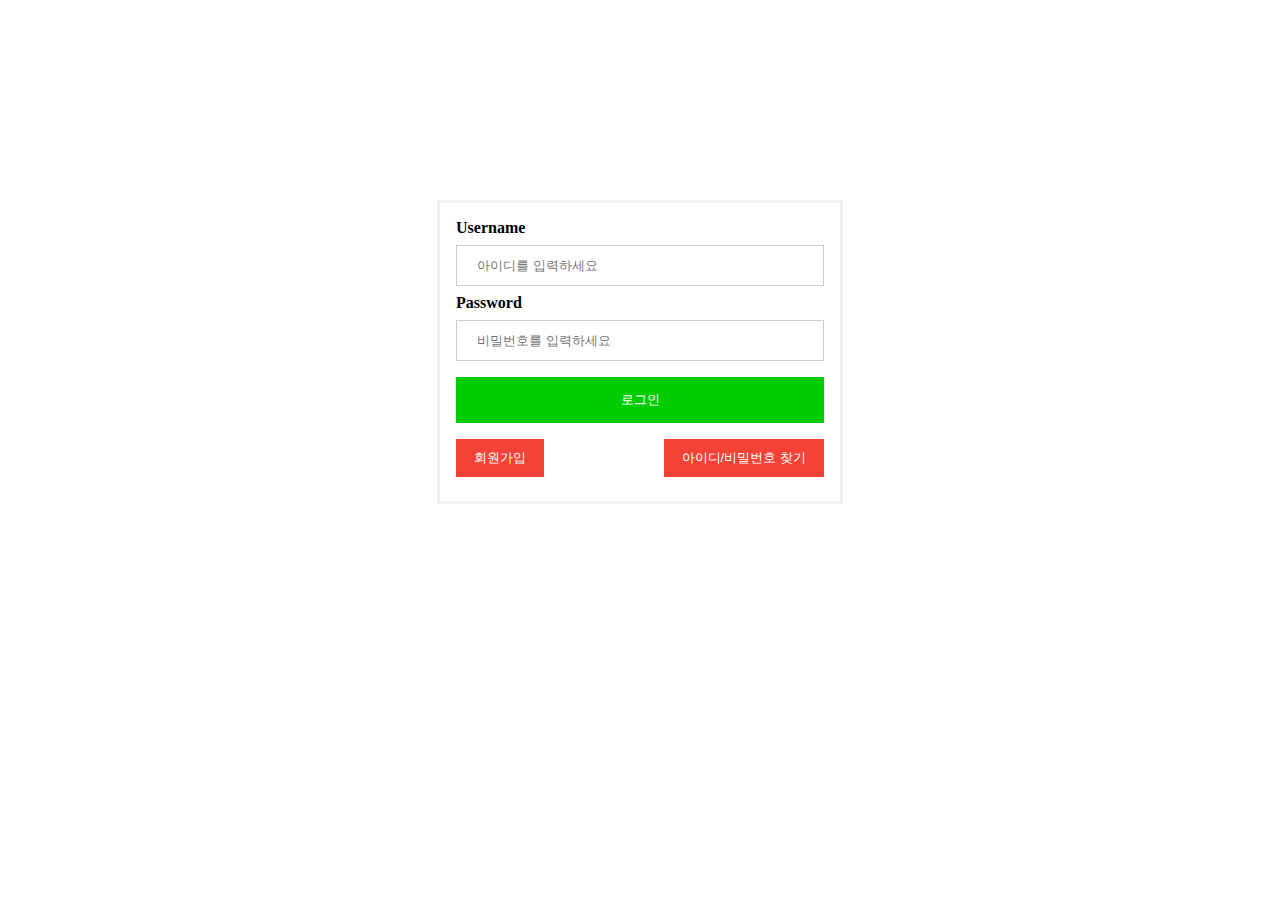
<file: Ex/WebContent/index.html>
<!DOCTYPE html>
<html>
<head>
<meta charset="UTF-8">
<title>Insert title here</title>
<link rel="stylesheet" href="CSS/index.css?ver=4">
</head>
<style>
</style>
<body>
	<form>
		<div class="container">
			<label for="uname"><b>Username</b></label>
			<input type="text" placeholder="아이디를 입력하세요" name="id" required>
			<label for="psw"><b>Password</b></label>
			<input type="password" placeholder="비밀번호를 입력하세요" name="pw" required>
			<button type="submit">로그인</button>
			<button type="button" class="joinBtn" onclick="location.href='join.jsp'">회원가입</button>
			<button type="button" class="id_pw">아이디/비밀번호 찾기</button>
		</div>
	</form>
</body>
</html>
</file>
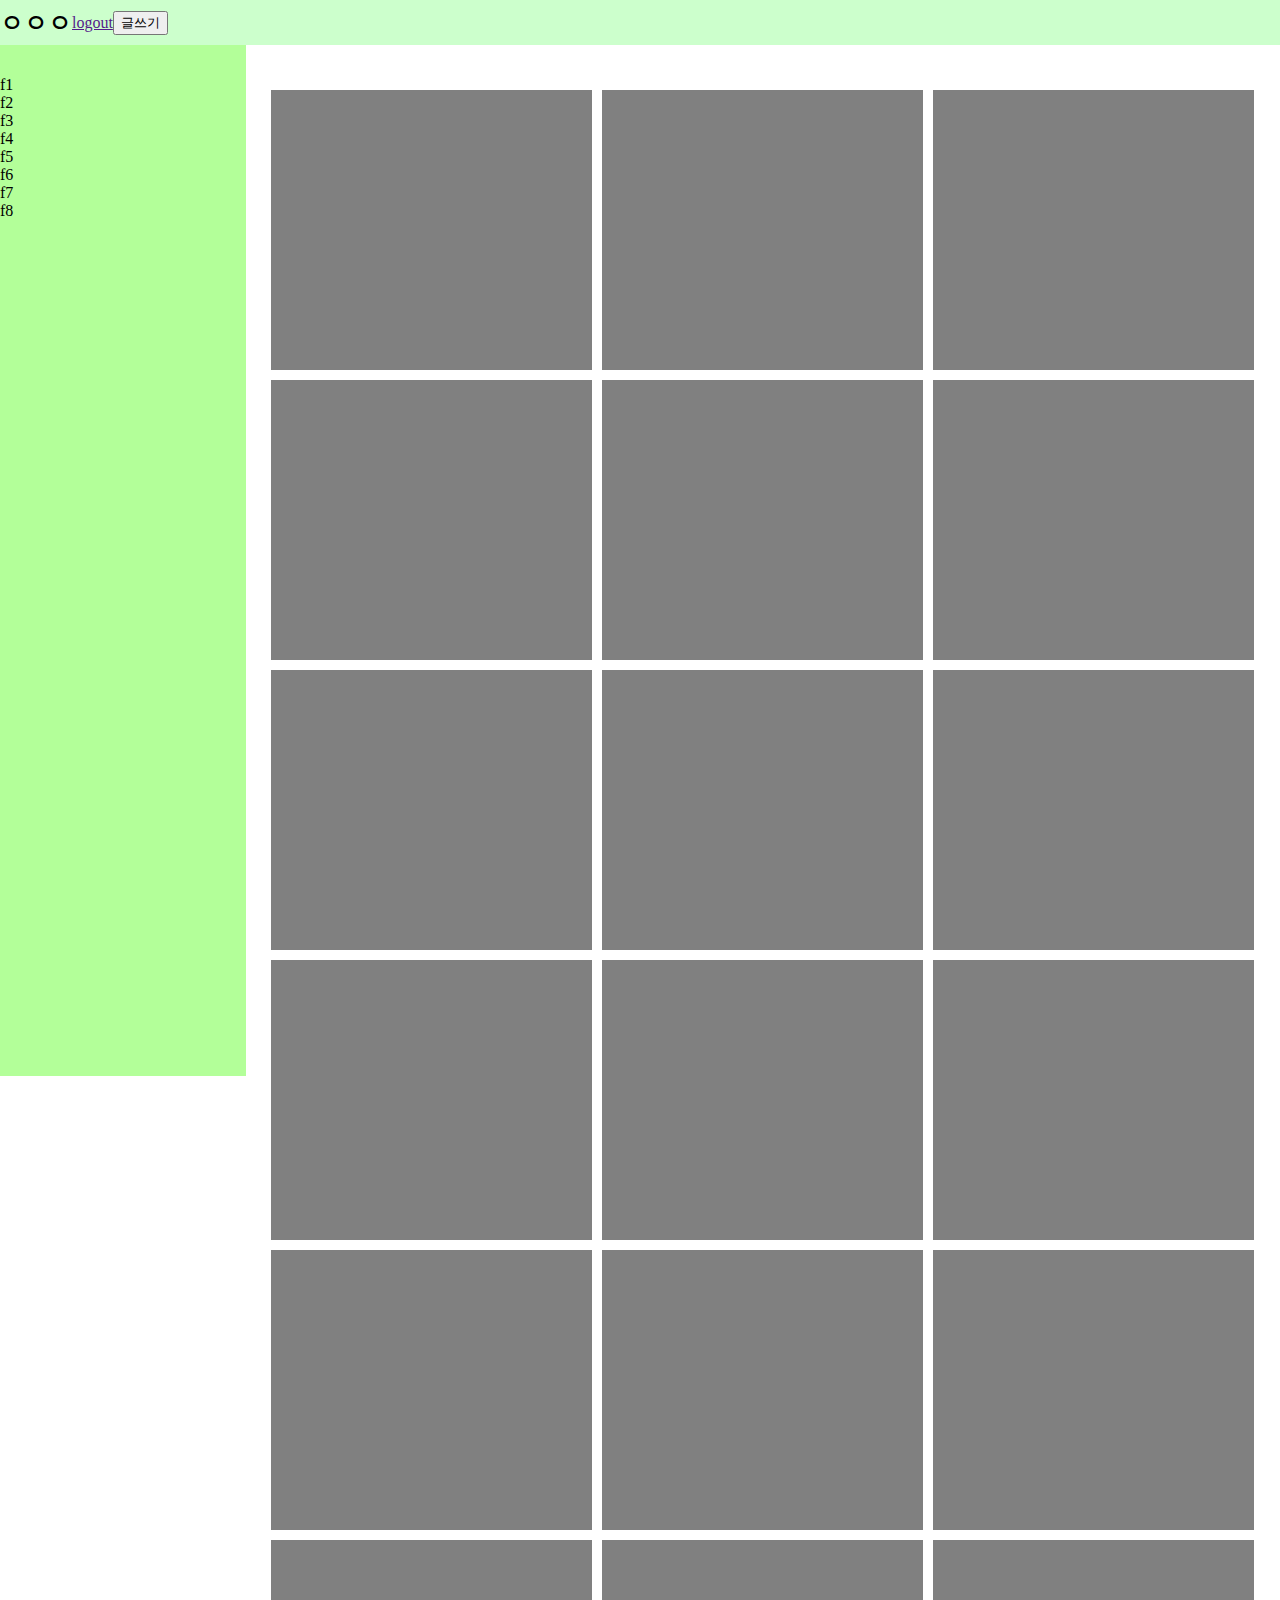
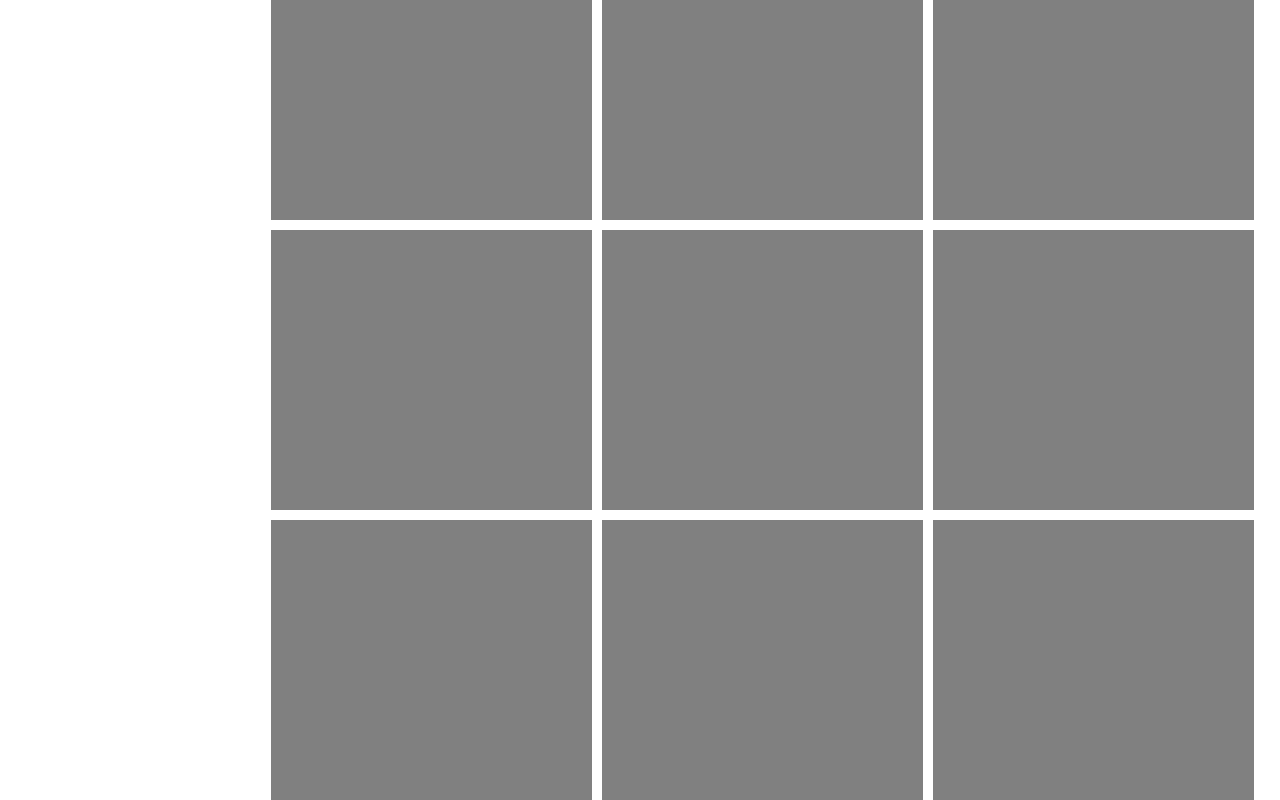
<file: Ex/WebContent/content.html>
<!DOCTYPE html>
<html>
<head>
<meta charset="UTF-8">
<title>Insert title here</title>
<style type="text/css">
body{
	margin: 0px;
	padding: 0px;
}
#wrapper{
	width: 100%;
	height: 1000px;
	margin-top: 2%;
}

#header{
	background-color: #ccffcc;
	top: 0px;
	height: 5%;
	width: 100%;
	position: fixed;
	align-items: center;
	display: flex;
	z-index: 2;
}
#center{
	height: 100%;	
	width: 100%;
	display: flex;
}
#nav{
	background-color: #b3ff99;
	padding-top: 50px;
	width: 20%;
	height: 100%;
	display: flex;
	flex-direction: column;
}

#content{
	width: 80%;
	height: 100%;
	display: grid;
	padding: 5% 2% 0 2%;
	grid-template-columns: repeat(3, 1fr);
	grid-auto-rows: 280px;
	grid-gap: 10px;
}

.item{
	background-color: grey;
	z-index: 1;
}
.friend{
	
}

</style>
</head>
<body>
	<div id=header>
		<h2>ㅇㅇㅇ</h2>
		<a href="">logout</a>
		<button>글쓰기</button>
	</div>
	<div id="wrapper">
		<div id=center>
			<div id="nav">
				<div class="friend">f1</div>
				<div class="friend">f2</div>
				<div class="friend">f3</div>
				<div class="friend">f4</div>
				<div class="friend">f5</div>
				<div class="friend">f6</div>
				<div class="friend">f7</div>
				<div class="friend">f8</div>
			</div>
			<div id="content">
				<div class="item"></div>
				<div class="item"></div>
				<div class="item"></div>
				<div class="item"></div>
				<div class="item"></div>
				<div class="item"></div>
				<div class="item"></div>
				<div class="item"></div>
				<div class="item"></div>
				<div class="item"></div>
				<div class="item"></div>
				<div class="item"></div>
				<div class="item"></div>
				<div class="item"></div>				
				<div class="item"></div>				
				<div class="item"></div>				
				<div class="item"></div>				
				<div class="item"></div>				
				<div class="item"></div>				
				<div class="item"></div>				
				<div class="item"></div>				
				<div class="item"></div>				
				<div class="item"></div>				
				<div class="item"></div>				
			</div>
		</div>
	</div>
</body>
</html>
</file>
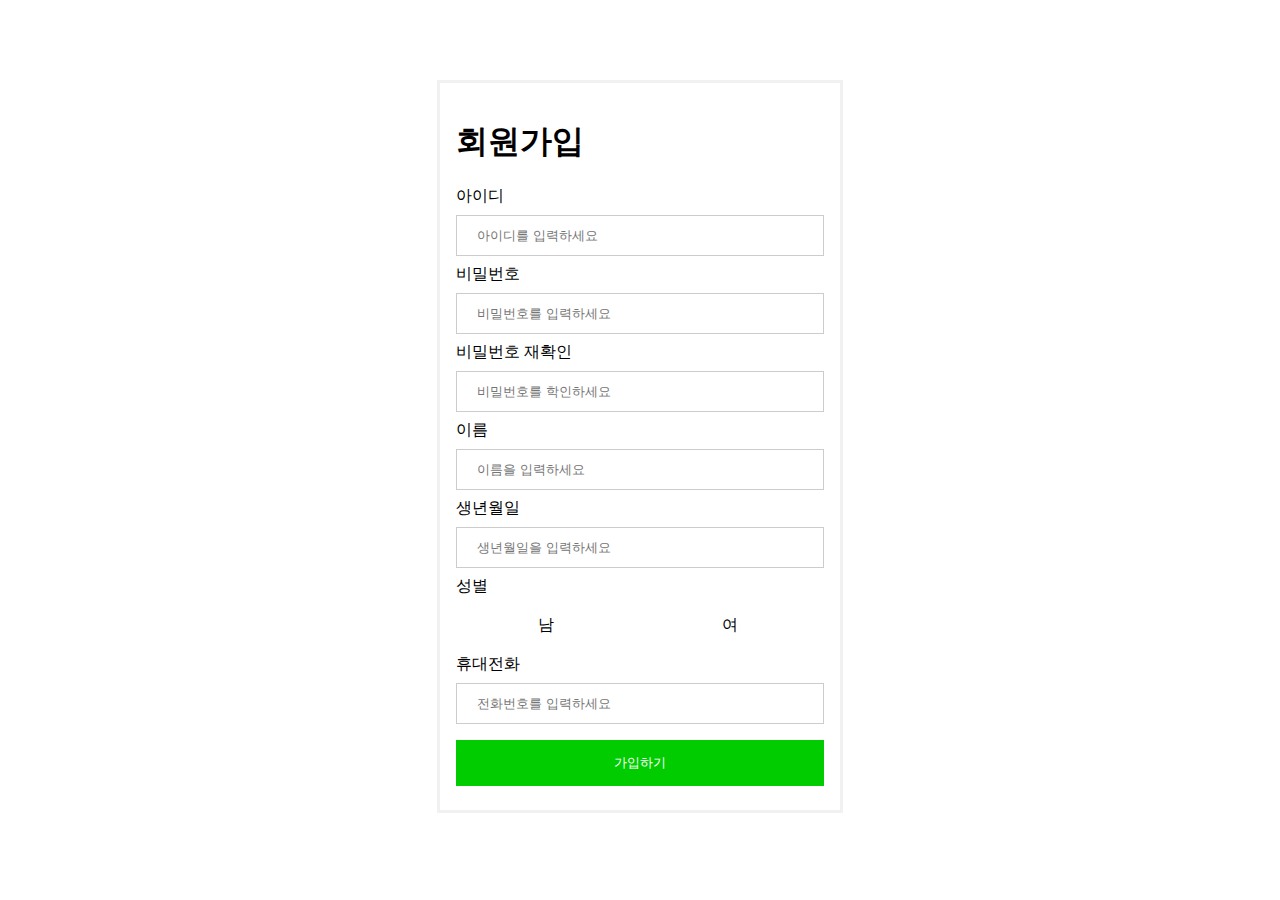
<file: Ex/WebContent/join.html>
<!DOCTYPE html>
<html>
<head>
<meta charset="UTF-8">
<title>Insert title here</title>
</head>
<style>
form {
	border: 3px solid #f1f1f1;
}

input[type=text], input[type=password] {
	width: 100%;
	padding: 12px 20px;
	margin: 8px 0;
	display: inline-block;
	border: 1px solid #ccc;
	box-sizing: border-box;
}

button {
	background-color: #00cc00;
	color: white;
	padding: 14px 20px;
	margin: 8px 0;
	border: none;
	cursor: pointer;
	width: 100%;
}

button:hover {
	opacity: 0.8;
}

.joinBtn {
	width: auto;
	padding: 10px 18px;
	background-color: #f44336;
}

.id_pw {
	width: auto;
	padding: 10px 18px;
	background-color: #f44336;
	float: right;
}

input[type=radio]{
	display: none;
	margin: 10px;
}

input[type=radio]label{
	display: inline-block;
	margin: -2px;
	padding: 8px 19px;
	background-color: #f5f5f5;
	border: 1px solid #ccc;
	font-size: 13px !important;
	width: 110px;
	text-align: center;	
}

input[type=radio]:radio + label{
	background-image: none;
	background-color: #3598dc;
	color: #fff;
}

.container {
	padding: 16px;
}

form {
	width: 400px;
	margin: 80px auto 0px auto;
}
.gen{
	cursor: pointer;
	padding: 5px 22.3%;
}
</style>
<body>
	<form action="insert.do">
		<div class="container">
			<h1>회원가입</h1>
			<label for="id">아이디</label>
			<input type="text" name="id" id="id" placeholder="아이디를 입력하세요" required><br>
			<label for="pwd">비밀번호</label>
			<input type="password" name="pwd" id="pwd" placeholder="비밀번호를 입력하세요" required><br>
			<label for="pwd2">비밀번호 재확인</label>
			<input type="password" name="pw2" id="pwd2" placeholder="비밀번호를 학인하세요" required><br>
			<label for="name">이름</label>
			<input type="text" name="name" id="name" placeholder="이름을 입력하세요" required><br>
			<label for="bday">생년월일</label>
			<input type="text" name="birth" id="birth" placeholder="생년월일을 입력하세요" required><br>
			<div>성별</div><br>
			<div>
				<label class="gen" for="man">남</label>
				<label class="gen" for="woman">여</label>
			</div>
			<input type="radio" name="gender" value="남" id="man" required>
			<input type="radio" name="gender" value="여" id="woman" required><br>
			<label for="phone">휴대전화</label>
			<input type="text" name="phone" id="phone" placeholder="전화번호를 입력하세요" required><br>
			<button type="submit">가입하기</button>
		</div>
	</form>
</body>
<script type="text/javascript">
var gen = document.getElementsByClassName("gen");
gen[0].onclick = function(){
	var r1 = document.getElementById("woman");
	if(r1.checked == true){
		gen[1].style.border = "none";
	}
	this.style.border = "1px solid #00cc00";
}

gen[1].onclick = function(){
	var r0 = document.getElementById("man");
	if(r0.checked == true){
		gen[0].style.border = "none";
	}
	this.style.border = "1px solid #00cc00";
}
</script>
</html>
</file>
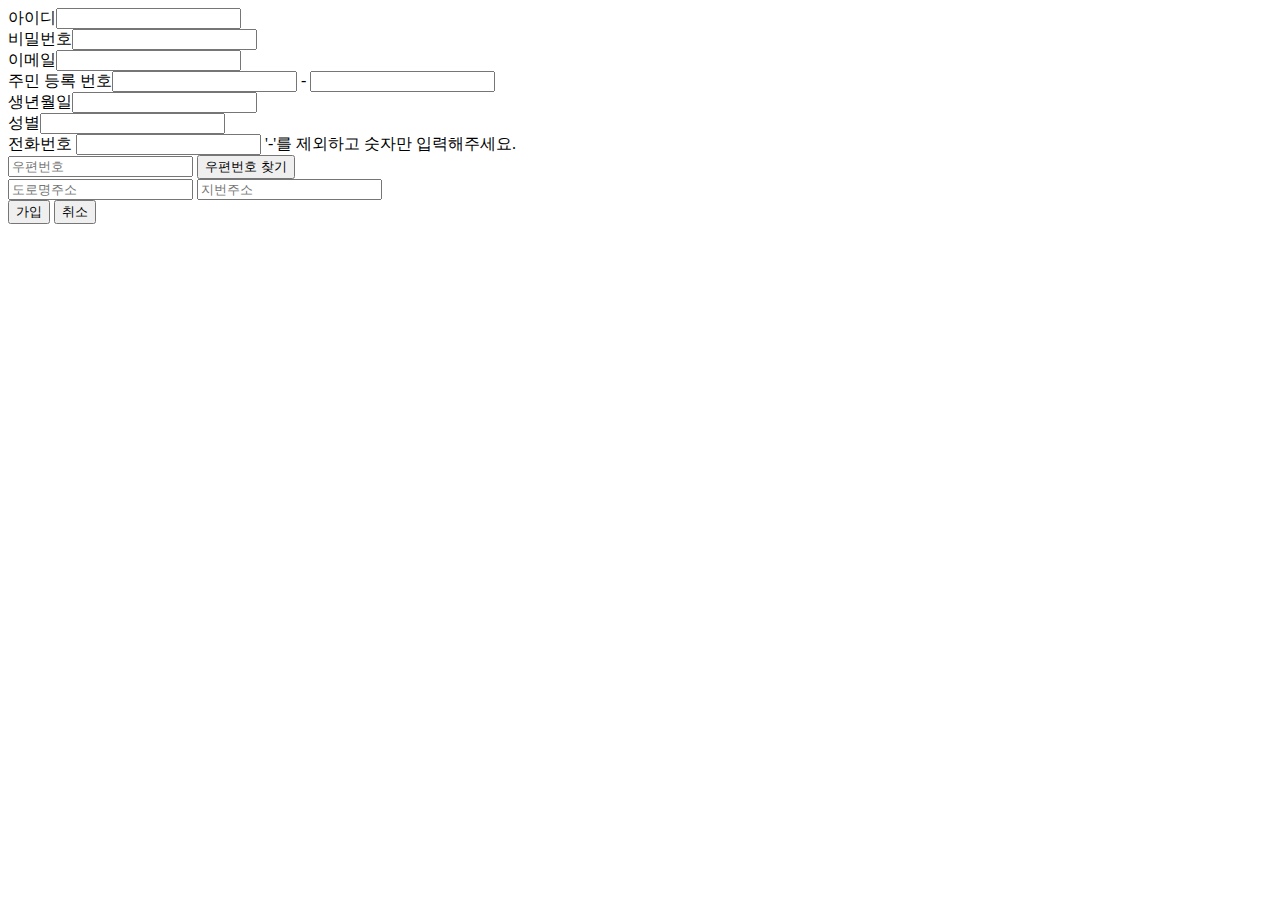
<file: Ex/WebContent/work01.html>
<!DOCTYPE html>
<html>
<head>
<meta charset="UTF-8">
<title>Insert title here</title>
</head>

<body>
	<label for="id">아이디<input type="text" id="id" onkeyup="chkId()"></label>
	<span id="idchk"></span><br>
	<label for="pwd">비밀번호<input type="password" id="pwd" onkeyup="chkPwd()"></label>
	<span id="pwdchk"></span><br>
	<label for="mail">이메일<input type="text" id="mail" onkeyup="chkMail()"></label>
	<span id="mailchk"></span><br>

	<label for="num">주민 등록 번호<input type="text" id="num" onkeyup="chkNum()" maxlength="6">
	-
	<input type="password" id="numpw" onkeyup="chkNum()" maxlength="7"></label>
	<span id="numchk"></span><br>

	<label for="bday">생년월일<input type="text" id="bday"></label><br>
	
	<label for="gender">성별<input type="text" id="gender"></label><br>
	
	<label for="phone">전화번호 <input type="text" id="phone" onkeyup="chkPhone()"></label>
	<span id="phonechk">'-'를 제외하고 숫자만 입력해주세요.</span><br>
	
	<input type="text" id="sample4_postcode" placeholder="우편번호">
	<input type="button" onclick="sample4_execDaumPostcode()" value="우편번호 찾기"><br>
	<input type="text" id="sample4_roadAddress" placeholder="도로명주소">
	<input type="text" id="sample4_jibunAddress" placeholder="지번주소">
	<span id="guide" style="color:#999"></span>
	<br>
	<input type="button" value="가입" onclick="chkAll()">
	<input type="button" value="취소" onclick="cancel()">

	<div id="result"></div>
</body>
<script>
function chkAll(){
	if(!chkId()){
		alert("ID를 확인해주세요!");
		document.getElementById("id").focus();
		return;
	}
	if(!chkPwd()){
		alert("비밀번호를 확인해주세요!");
		document.getElementById("pwd").focus();
		return;
	}
	if(!chkMail()){
		alert("이메일을 확인해주세요!");
		document.getElementById("mail").focus();
		return;
	}
	if(!chkNum()){
		alert("주민 등록 번호를 확인해주세요!");
		document.getElementById("num").focus();
		return;
	}
	if(!chkPhone()){
		alert("전화 번호를 확인해주세요!");
		document.getElementById("phone").focus();
		return;
	}
}
function chkId(){
	var idchk = document.getElementById("idchk");
	var inId = document.getElementById("id").value;
	
	if (inId.length<5) {
		idchk.innerHTML = "아이디는 5자 이상입니다.";
		idchk.style.color ="red";
		return false;
	}else{
		idchk.innerHTML = "O";
		idchk.style.color ="green";
		return true;
	}
 	var length = inId.length;

	for(var i=0;i<length;i++){
		if((inId.charAt(i)>="0"&&inId.charAt(i)<="9")||(inId.charAt(i)>="a"&&inId.charAt(i)<="z")){
		}else{
			idchk.innerHTML ="아이디는 영문자와 숫자로 이루어져야 합니다.";
			return false;
		}
	} 
	
}
function chkPwd(){
	var pwdchk = document.getElementById("pwdchk");
	var inPwd = document.getElementById("pwd").value;	
	if (inPwd.length<4) {
		pwdchk.innerHTML = "비밀번호는 4자 이상입니다.";
		pwdchk.style.color ="red";
		return false;
	}else{
		pwdchk.innerHTML = "O";
		pwdchk.style.color ="green";
		return true;
	}	
}
function chkMail(){
	var mailchk = document.getElementById("mailchk");
	var inMail = document.getElementById("mail").value;	
	var length = inMail.length;
	var regExp1 = /@/g;
	var regExp2 = /\./g;
	if(regExp1.test(inMail)&&regExp2.test(inMail)){
		mailchk.innerHTML ="O";
		mailchk.style.color ="green";
		return true;
	}else{
		mailchk.innerHTML ="이메일 양식에 맞지 않습니다.";
		mailchk.style.color ="red";
		return false;
	}
}
function chkPhone(){
	var phonechk = document.getElementById("phonechk");
	var phone = document.getElementById("phone").value;	
	var regExp1 = /-/g;
	
	if(regExp1.test(phone)){
		phonechk.innerHTML ="'-'를 제외하고 숫자만 입력해주세요.";
		phonechk.style.color ="red";
		return false;
	}else{
		phonechk.innerHTML ="O";
		phonechk.style.color ="green";
		return true;
	}
}
function chkNum(){
	var numchk = document.getElementById("numchk");
	var num = document.getElementById("num").value;
	var numpw = document.getElementById("numpw").value;
	var length = num.length;
	num = num+numpw;
	length = num.length;
	 
	if (length==13) {
		if(chkNumValidity(num)){
			numchk.innerHTML = "O";
			numchk.style.color ="green";
			document.getElementById("bday").value = getBday(num);
			document.getElementById("gender").value = getGender(num);
			return true;
		}else{
			numchk.innerHTML = "유효하지 않은 주민등록 번호 입니다.";
			removeGenderBday();
			numchk.style.color ="red";
			return false;
		}
	}else{
		numchk.innerHTML = "13자리 숫자를 입력해주세요.";
		removeGenderBday()
		numchk.style.color ="red";
		return false;
	}	
}
function removeGenderBday(){
	document.getElementById("bday").value = "";
	document.getElementById("gender").value = "";
}
function getBday(num){
	var bday = num.substring(0,2)+"년"+num.substring(2,4)+"월"+num.substring(4,6)+"일";
	return bday;
}
function getGender(num){
	var gender = parseInt(num.substring(6,7));
	if(gender=="1"||gender=="3"){
		var result = "남";
	}else{
		var result = "여";
	}
	return result;
}
function chkNumValidity(num){
	var length = num.length;
	var i = 0;
	var n = 2;
	var sum =0;
	for(i;i<length-1;i++){
		sum += n*parseInt(num.charAt(i));
		n++;
		if(n==10){
			n=2;
		}
	}
	sum = sum%11;
	sum = 11 - sum;
	if(sum>9){
		sum = 10-sum;
	}	
	if(sum === parseInt(num.charAt(length-1))){
		return true;
	}else{
		return false;
	}
}
function cancel(){
	document.getElementById("id").value = "";
	document.getElementById("mail").value = "";
	document.getElementById("pwd").value = "";
	document.getElementById("addr").value = "";
	document.getElementById("num").value = "";
	document.getElementById("phone").value = "";
	removeGenderBday();
}
</script>
<script src="http://dmaps.daum.net/map_js_init/postcode.v2.js"></script>
<script>
    //본 예제에서는 도로명 주소 표기 방식에 대한 법령에 따라, 내려오는 데이터를 조합하여 올바른 주소를 구성하는 방법을 설명합니다.
    function sample4_execDaumPostcode() {
        new daum.Postcode({
            oncomplete: function(data) {
                // 팝업에서 검색결과 항목을 클릭했을때 실행할 코드를 작성하는 부분.

                // 도로명 주소의 노출 규칙에 따라 주소를 조합한다.
                // 내려오는 변수가 값이 없는 경우엔 공백('')값을 가지므로, 이를 참고하여 분기 한다.
                var fullRoadAddr = data.roadAddress; // 도로명 주소 변수
                var extraRoadAddr = ''; // 도로명 조합형 주소 변수

                // 법정동명이 있을 경우 추가한다. (법정리는 제외)
                // 법정동의 경우 마지막 문자가 "동/로/가"로 끝난다.
                if(data.bname !== '' && /[동|로|가]$/g.test(data.bname)){
                    extraRoadAddr += data.bname;
                }
                // 건물명이 있고, 공동주택일 경우 추가한다.
                if(data.buildingName !== '' && data.apartment === 'Y'){
                   extraRoadAddr += (extraRoadAddr !== '' ? ', ' + data.buildingName : data.buildingName);
                }
                // 도로명, 지번 조합형 주소가 있을 경우, 괄호까지 추가한 최종 문자열을 만든다.
                if(extraRoadAddr !== ''){
                    extraRoadAddr = ' (' + extraRoadAddr + ')';
                }
                // 도로명, 지번 주소의 유무에 따라 해당 조합형 주소를 추가한다.
                if(fullRoadAddr !== ''){
                    fullRoadAddr += extraRoadAddr;
                }

                // 우편번호와 주소 정보를 해당 필드에 넣는다.
                document.getElementById('sample4_postcode').value = data.zonecode; //5자리 새우편번호 사용
                document.getElementById('sample4_roadAddress').value = fullRoadAddr;
                document.getElementById('sample4_jibunAddress').value = data.jibunAddress;

                // 사용자가 '선택 안함'을 클릭한 경우, 예상 주소라는 표시를 해준다.
                if(data.autoRoadAddress) {
                    //예상되는 도로명 주소에 조합형 주소를 추가한다.
                    var expRoadAddr = data.autoRoadAddress + extraRoadAddr;
                    document.getElementById('guide').innerHTML = '(예상 도로명 주소 : ' + expRoadAddr + ')';

                } else if(data.autoJibunAddress) {
                    var expJibunAddr = data.autoJibunAddress;
                    document.getElementById('guide').innerHTML = '(예상 지번 주소 : ' + expJibunAddr + ')';

                } else {
                    document.getElementById('guide').innerHTML = '';
                }
            }
        }).open();
    }
</script>
</html>
</file>
<file: Ex/WebContent/CSS/index.css>
@charset "UTF-8";

form {
	border: 3px solid #f1f1f1;
}

input[type=text], input[type=password] {
	width: 100%;
	padding: 12px 20px;
	margin: 8px 0;
	display: inline-block;
	border: 1px solid #ccc;
	box-sizing: border-box;
}

button {
	background-color: #00cc00;
	color: white;
	padding: 14px 20px;
	margin: 8px 0;
	border: none;
	cursor: pointer;
	width: 100%;
}

button:hover {
	opacity: 0.8;
}

.joinBtn {
	width: auto;
	padding: 10px 18px;
	background-color: #f44336;
}

.id_pw {
	width: auto;
	padding: 10px 18px;
	background-color: #f44336;
	float: right;
}

.container {
	padding: 16px;
}

form {
	width: 400px;
	margin: 200px auto 0px auto;
}
</file>
